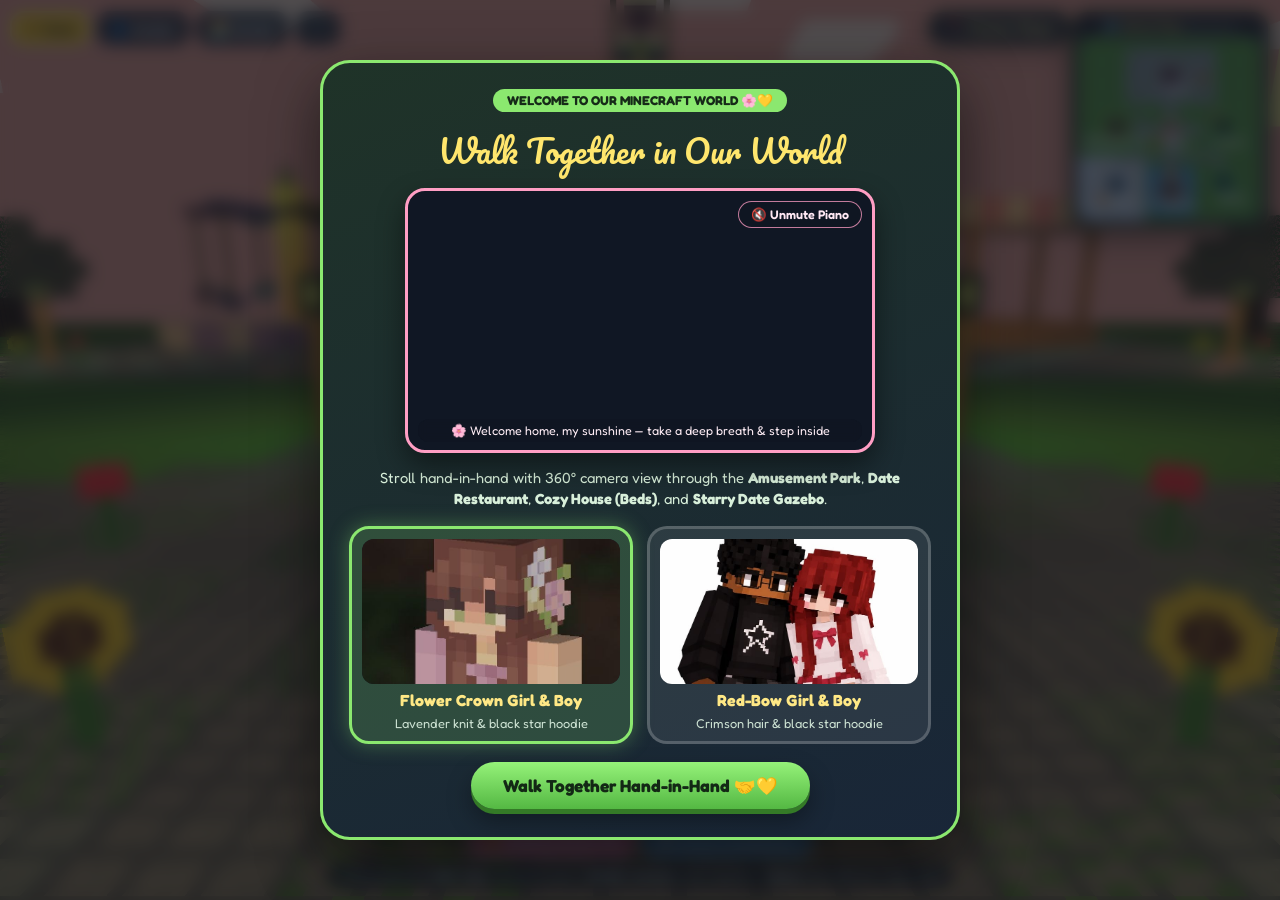
<file: minecraft.html>
<!DOCTYPE html>
<html lang="en">
<head>
  <meta charset="UTF-8" />
  <meta name="viewport" content="width=device-width, initial-scale=1.0, maximum-scale=1.0, user-scalable=no" />
  <title>Our Minecraft Date World 💛</title>
  <link rel="preconnect" href="https://fonts.googleapis.com" />
  <link href="https://fonts.googleapis.com/css2?family=Fredoka:wght@400;600;700&family=Pacifico&display=swap" rel="stylesheet" />
  <link rel="stylesheet" href="minecraft.css" />
</head>
<body>
  <canvas id="glCanvas"></canvas>

  <!-- Floating 3D Forehead Pointer Name Tags -->
  <div id="avatarLabels" class="avatar-labels" aria-hidden="true">
    <div id="labelGirl" class="avatar-tag girl"><span class="tag-text"></span><span class="tag-arrow"></span></div>
    <div id="labelBoy" class="avatar-tag boy"><span class="tag-text"></span><span class="tag-arrow"></span></div>
  </div>

  <!-- Top Left & Center HUD -->
  <header class="hud-top">
    <div class="hud-left">
      <a class="hud-btn back-link" href="index.html" title="Return to our garden">🌻 Back</a>
      <button class="hud-btn" id="openSkinBtn" title="Choose avatar style">👤 Avatar</button>
      <button class="hud-btn" id="timeBtn" title="Switch Day / Sunset / Date Night (T)">🌅 Sunset</button>
      <button class="hud-btn" id="soundBtn" title="Toggle music & chimes">🎵</button>
    </div>

    <div class="zone-pill" id="zoneBanner">📍 Flower Plaza</div>
  </header>

  <!-- Top-Right Mini-Map (Whole Place Overview + Click to Jump) -->
  <aside class="minimap-box" title="Click any place on the map to go there!">
    <div class="minimap-title">🗺️ World Map <small>(tap place)</small></div>
    <canvas id="minimapCanvas" width="184" height="184"></canvas>
  </aside>

  <audio id="bgMusic" loop><source src="music/our-song.mp3" type="audio/mpeg" /></audio>

  <!-- Interaction Prompt & Boy's Hinglish Compliment Bubble -->
  <div id="interactPrompt" class="interact-prompt hidden"></div>
  <div id="dialogueToast" class="dialogue-toast hidden"></div>

  <!-- Simple Romantic Control Bar -->
  <div class="hud-bottom">
    <div class="action-bar">
      <button class="hud-btn active" id="holdHandsBtn" title="Toggle holding hands (H)">🤝 Holding Hands: ON</button>
      <button class="hud-btn compliment-btn" id="complimentBtn" title="Hear Hinglish compliment (C)">💬 Sweet Compliment</button>
      <button class="hud-btn action-btn hidden" id="useBtn">✨ Interact (E)</button>
    </div>
    <div class="controls-hint">
      Drag screen for <b>360° view</b> • Scroll to zoom • <b>WASD / Arrows</b> walk together • <b>Space</b> jump • <b>E</b> rest / ride / eat
    </div>
  </div>

  <!-- Touch Controls (Mobile) -->
  <div class="touch-controls" id="touchControls">
    <div class="dpad">
      <button class="tbtn" data-key="KeyW">▲</button>
      <div class="dpad-mid">
        <button class="tbtn" data-key="KeyA">◀</button>
        <button class="tbtn" data-key="KeyS">▼</button>
        <button class="tbtn" data-key="KeyD">▶</button>
      </div>
    </div>
    <div class="touch-actions">
      <button class="tbtn" id="tInteract">✨ Use</button>
      <button class="tbtn" id="tJump">⬆️ Jump</button>
    </div>
  </div>

  <!-- Welcome Video + Avatar Style Modal -->
  <div id="startModal" class="modal">
    <div class="modal-card start-card">
      <div class="modal-badge">WELCOME TO OUR MINECRAFT WORLD 🌸💛</div>
      <h1 class="script-title">Walk Together in Our World</h1>

      <div class="welcome-video-box">
        <div class="welcome-video-frame">
          <video id="welcomeVideo" src="videos/minecraft-welcome.mp4" autoplay loop muted playsinline></video>
          <button type="button" class="welcome-sound-btn" id="welcomeSoundBtn">🔇 Unmute Piano</button>
          <div class="welcome-caption">🌸 Welcome home, my sunshine — take a deep breath &amp; step inside</div>
        </div>
      </div>

      <p class="modal-sub">Stroll hand-in-hand with 360° camera view through the <b>Amusement Park</b>, <b>Date Restaurant</b>, <b>Cozy House (Beds)</b>, and <b>Starry Date Gazebo</b>.</p>

      <div class="skin-grid">
        <button type="button" class="skin-option active" data-girl-skin="flower_girl">
          <img src="images/minecraft/flower-girl.jpg" alt="Flower Girl avatar" />
          <strong>Flower Crown Girl &amp; Boy</strong>
          <span>Lavender knit &amp; black star hoodie</span>
        </button>
        <button type="button" class="skin-option" data-girl-skin="red_girl">
          <img src="images/minecraft/couple-skins.jpg" alt="Red-Bow Girl and Star Boy avatars" />
          <strong>Red-Bow Girl &amp; Boy</strong>
          <span>Crimson hair &amp; black star hoodie</span>
        </button>
      </div>

      <div class="start-actions">
        <button class="primary-btn" id="playWorldBtn">Walk Together Hand-in-Hand 🤝💛</button>
      </div>
    </div>
  </div>

  <script src="minecraft-world.js"></script>
  <script src="minecraft.js"></script>
</body>
</html>
</file>
<file: minecraft.css>
* { box-sizing: border-box; margin: 0; padding: 0; }
html, body {
  width: 100%; height: 100%; overflow: hidden;
  font-family: 'Fredoka', sans-serif; color: #f6fff4;
  background: #141e2e; user-select: none; -webkit-user-select: none;
  touch-action: none;
}

#glCanvas { position: fixed; inset: 0; width: 100%; height: 100%; display: block; cursor: grab; }
#glCanvas:active { cursor: grabbing; }

/* Floating 3D Forehead Pointer Name Tags */
.avatar-labels { position: fixed; inset: 0; pointer-events: none; z-index: 16; overflow: hidden; }
.avatar-tag {
  position: absolute; transform: translate(-50%, -100%);
  display: inline-flex; flex-direction: column; align-items: center;
  transition: opacity .15s;
}
.tag-text {
  background: rgba(18, 26, 38, .86); backdrop-filter: blur(6px);
  color: #fff; font-weight: 700; font-size: .86rem; letter-spacing: .02em;
  padding: 4px 12px; border-radius: 999px; white-space: nowrap;
  box-shadow: 0 4px 12px rgba(0,0,0,.38);
}
.avatar-tag.girl .tag-text { border: 2px solid #ff9ec4; color: #ffeaf3; }
.avatar-tag.boy .tag-text { border: 2px solid #8ad8ff; color: #e8f7ff; }
.tag-arrow {
  width: 0; height: 0; margin-top: -1px;
  border-left: 6px solid transparent; border-right: 6px solid transparent;
}
.avatar-tag.girl .tag-arrow { border-top: 7px solid #ff9ec4; }
.avatar-tag.boy .tag-arrow { border-top: 7px solid #8ad8ff; }

/* Top HUD */
.hud-top {
  position: fixed; top: 10px; left: 10px; right: 208px; z-index: 25;
  display: flex; align-items: center; justify-content: space-between; gap: 8px;
  pointer-events: none; flex-wrap: wrap;
}
.hud-left { display: flex; align-items: center; gap: 6px; pointer-events: auto; flex-wrap: wrap; }
.hud-btn {
  background: rgba(20, 30, 42, .76); backdrop-filter: blur(8px);
  color: #fff; border: 2px solid rgba(255,255,255,.22); border-radius: 14px;
  padding: 7px 12px; font: inherit; font-size: .88rem; font-weight: 600;
  cursor: pointer; text-decoration: none; transition: transform .12s, background .15s;
  display: inline-flex; align-items: center; gap: 5px;
}
.hud-btn:hover { background: rgba(42, 62, 82, .92); transform: translateY(-1px); border-color: #ffe066; }
.hud-btn.active { background: rgba(235, 92, 146, .88); border-color: #ffd1e3; }
.back-link { background: rgba(255, 201, 40, .92); color: #3a230d; border-color: #fff2a8; }
.back-link:hover { background: #ffd859; color: #2b1806; }
.compliment-btn { background: rgba(58, 130, 196, .86); border-color: #9dd6ff; }
.action-btn { background: rgba(94, 179, 76, .92); border-color: #c2ffb0; color: #0e2409; }

.zone-pill {
  background: rgba(20, 30, 42, .8); backdrop-filter: blur(8px);
  border: 2px solid rgba(255, 224, 102, .55); border-radius: 999px;
  padding: 7px 16px; font-size: .92rem; font-weight: 600; color: #ffe885;
  box-shadow: 0 6px 18px rgba(0,0,0,.3); pointer-events: none;
}

/* Top-Right Live Mini-Map */
.minimap-box {
  position: fixed; top: 10px; right: 10px; z-index: 26;
  background: rgba(18, 26, 38, .84); backdrop-filter: blur(8px);
  border: 2px solid rgba(255, 224, 102, .65); border-radius: 18px;
  padding: 6px; box-shadow: 0 10px 26px rgba(0,0,0,.42);
}
.minimap-title { font-size: .74rem; font-weight: 700; color: #ffe885; text-align: center; margin-bottom: 4px; }
.minimap-title small { font-weight: 400; color: #cbe0d0; }
#minimapCanvas { display: block; width: 184px; height: 184px; border-radius: 12px; cursor: pointer; }

/* Prompts & Boy's Hinglish Compliments */
.interact-prompt {
  position: fixed; bottom: 104px; left: 50%; transform: translateX(-50%); z-index: 24;
  background: rgba(18, 28, 38, .88); border: 2px solid #8be86f; color: #eaffdf;
  padding: 7px 18px; border-radius: 999px; font-size: .92rem; font-weight: 600;
  box-shadow: 0 6px 20px rgba(0,0,0,.45); pointer-events: none; white-space: nowrap;
}
.dialogue-toast {
  position: fixed; top: 68px; left: 50%; transform: translateX(-50%); z-index: 26;
  max-width: min(490px, 86vw); text-align: center;
  background: rgba(255, 250, 232, .96); color: #3e2814; border: 3px solid #ffc928;
  padding: 11px 20px; border-radius: 22px; font-size: .98rem; font-weight: 600;
  box-shadow: 0 12px 28px rgba(0,0,0,.35); pointer-events: none;
}

/* Bottom Simple Bar */
.hud-bottom {
  position: fixed; bottom: 12px; left: 50%; transform: translateX(-50%); z-index: 25;
  display: flex; flex-direction: column; align-items: center; gap: 6px; max-width: 96vw;
}
.action-bar { display: flex; flex-wrap: wrap; gap: 8px; justify-content: center; }
.controls-hint {
  font-size: .78rem; color: rgba(255,255,255,.88);
  background: rgba(16, 22, 30, .65); padding: 5px 14px; border-radius: 999px;
  text-align: center; pointer-events: none;
}

/* Modal */
.modal {
  position: fixed; inset: 0; z-index: 60;
  background: rgba(12, 18, 28, .72); backdrop-filter: blur(8px);
  display: flex; align-items: center; justify-content: center; padding: 18px; overflow-y: auto;
}
.modal-card {
  background: linear-gradient(160deg, #1f3328, #192638);
  border: 3px solid #8be86f; border-radius: 30px; padding: 26px 26px 28px;
  width: min(640px, 100%); max-height: 92vh; overflow-y: auto;
  box-shadow: 0 22px 60px rgba(0,0,0,.55); text-align: center;
}
.modal-badge {
  display: inline-block; background: #8be86f; color: #162a18;
  font-size: .8rem; font-weight: 700; padding: 4px 14px; border-radius: 999px; margin-bottom: 10px;
}
.script-title { font-family: 'Pacifico', cursive; font-weight: 400; font-size: 2rem; color: #ffe66d; margin-bottom: 10px; }
.welcome-video-box { margin: 0 auto 14px; max-width: 470px; }
.welcome-video-frame {
  position: relative; width: 100%; aspect-ratio: 16 / 9; overflow: hidden;
  border-radius: 20px; border: 3px solid #ff9ec4; background: #101724;
  box-shadow: 0 12px 28px rgba(0,0,0,.45);
}
#welcomeVideo {
  position: absolute; top: 50%; left: 50%;
  width: 56.25%; height: 177.7778%;
  transform: translate(-50%, -50%) rotate(90deg);
  object-fit: cover; display: block;
}
.welcome-sound-btn {
  position: absolute; top: 10px; right: 10px; z-index: 2;
  background: rgba(16, 22, 34, .78); color: #ffe8f3;
  border: 1.5px solid rgba(255, 158, 196, .75); border-radius: 999px;
  padding: 5px 12px; font: inherit; font-size: .78rem; font-weight: 600; cursor: pointer;
}
.welcome-sound-btn:hover { background: rgba(255, 118, 170, .85); color: #fff; }
.welcome-caption {
  position: absolute; left: 10px; right: 10px; bottom: 8px; z-index: 2;
  background: rgba(16, 22, 34, .72); backdrop-filter: blur(4px);
  border-radius: 999px; padding: 4px 12px; font-size: .78rem; color: #ffeef6;
  pointer-events: none;
}
.modal-sub { color: #d8efda; max-width: 520px; margin: 0 auto 16px; line-height: 1.45; font-size: .92rem; }

.skin-grid { display: grid; grid-template-columns: repeat(2, minmax(0, 1fr)); gap: 14px; margin-bottom: 18px; }
.skin-option {
  background: rgba(255,255,255,.08); border: 3px solid rgba(255,255,255,.2);
  border-radius: 20px; padding: 10px; color: #fff; font: inherit; cursor: pointer;
  display: flex; flex-direction: column; align-items: center; gap: 6px; transition: .15s;
}
.skin-option:hover { transform: translateY(-3px); border-color: #ffe066; }
.skin-option.active { border-color: #8be86f; background: rgba(139, 232, 111, .18); box-shadow: 0 0 20px rgba(139, 232, 111, .35); }
.skin-option img { width: 100%; height: 145px; object-fit: cover; object-position: center 15%; border-radius: 12px; background: #141c24; }
.skin-option strong { font-size: 1rem; color: #ffe885; }
.skin-option span { font-size: .8rem; color: #cde2d3; }

.primary-btn {
  background: linear-gradient(180deg, #95f279, #54b843); color: #132815;
  border: none; border-radius: 999px; padding: 13px 32px; font: inherit; font-size: 1.08rem; font-weight: 700;
  cursor: pointer; box-shadow: 0 5px 0 #347a27, 0 12px 24px rgba(0,0,0,.35); transition: transform .12s;
}
.primary-btn:hover { transform: translateY(-2px) scale(1.03); }

/* Touch controls */
.touch-controls { display: none; position: fixed; bottom: 86px; left: 12px; right: 12px; z-index: 24; justify-content: space-between; align-items: flex-end; pointer-events: none; }
.dpad, .touch-actions { pointer-events: auto; }
.dpad { display: flex; flex-direction: column; align-items: center; gap: 4px; }
.dpad-mid { display: flex; gap: 4px; }
.touch-actions { display: flex; flex-direction: column; gap: 6px; }
.tbtn {
  min-width: 48px; height: 48px; padding: 0 12px; border-radius: 14px;
  border: 2px solid rgba(255,255,255,.32); background: rgba(18, 26, 36, .66);
  color: #fff; font: inherit; font-weight: 700; font-size: .88rem;
}
.tbtn:active { background: rgba(139, 232, 111, .45); border-color: #8be86f; }

.hidden { display: none !important; }

@media (hover: none) and (pointer: coarse) {
  .touch-controls { display: flex; }
  .controls-hint { display: none; }
  .interact-prompt { bottom: 200px; }
}
@media (max-width: 720px) {
  .hud-top { right: 146px; }
  #minimapCanvas { width: 124px; height: 124px; }
  .zone-pill { font-size: .82rem; padding: 5px 12px; }
  .controls-hint { display: none; }
  .skin-grid { grid-template-columns: 1fr; }
  .skin-option img { height: 145px; }
}
</file>
